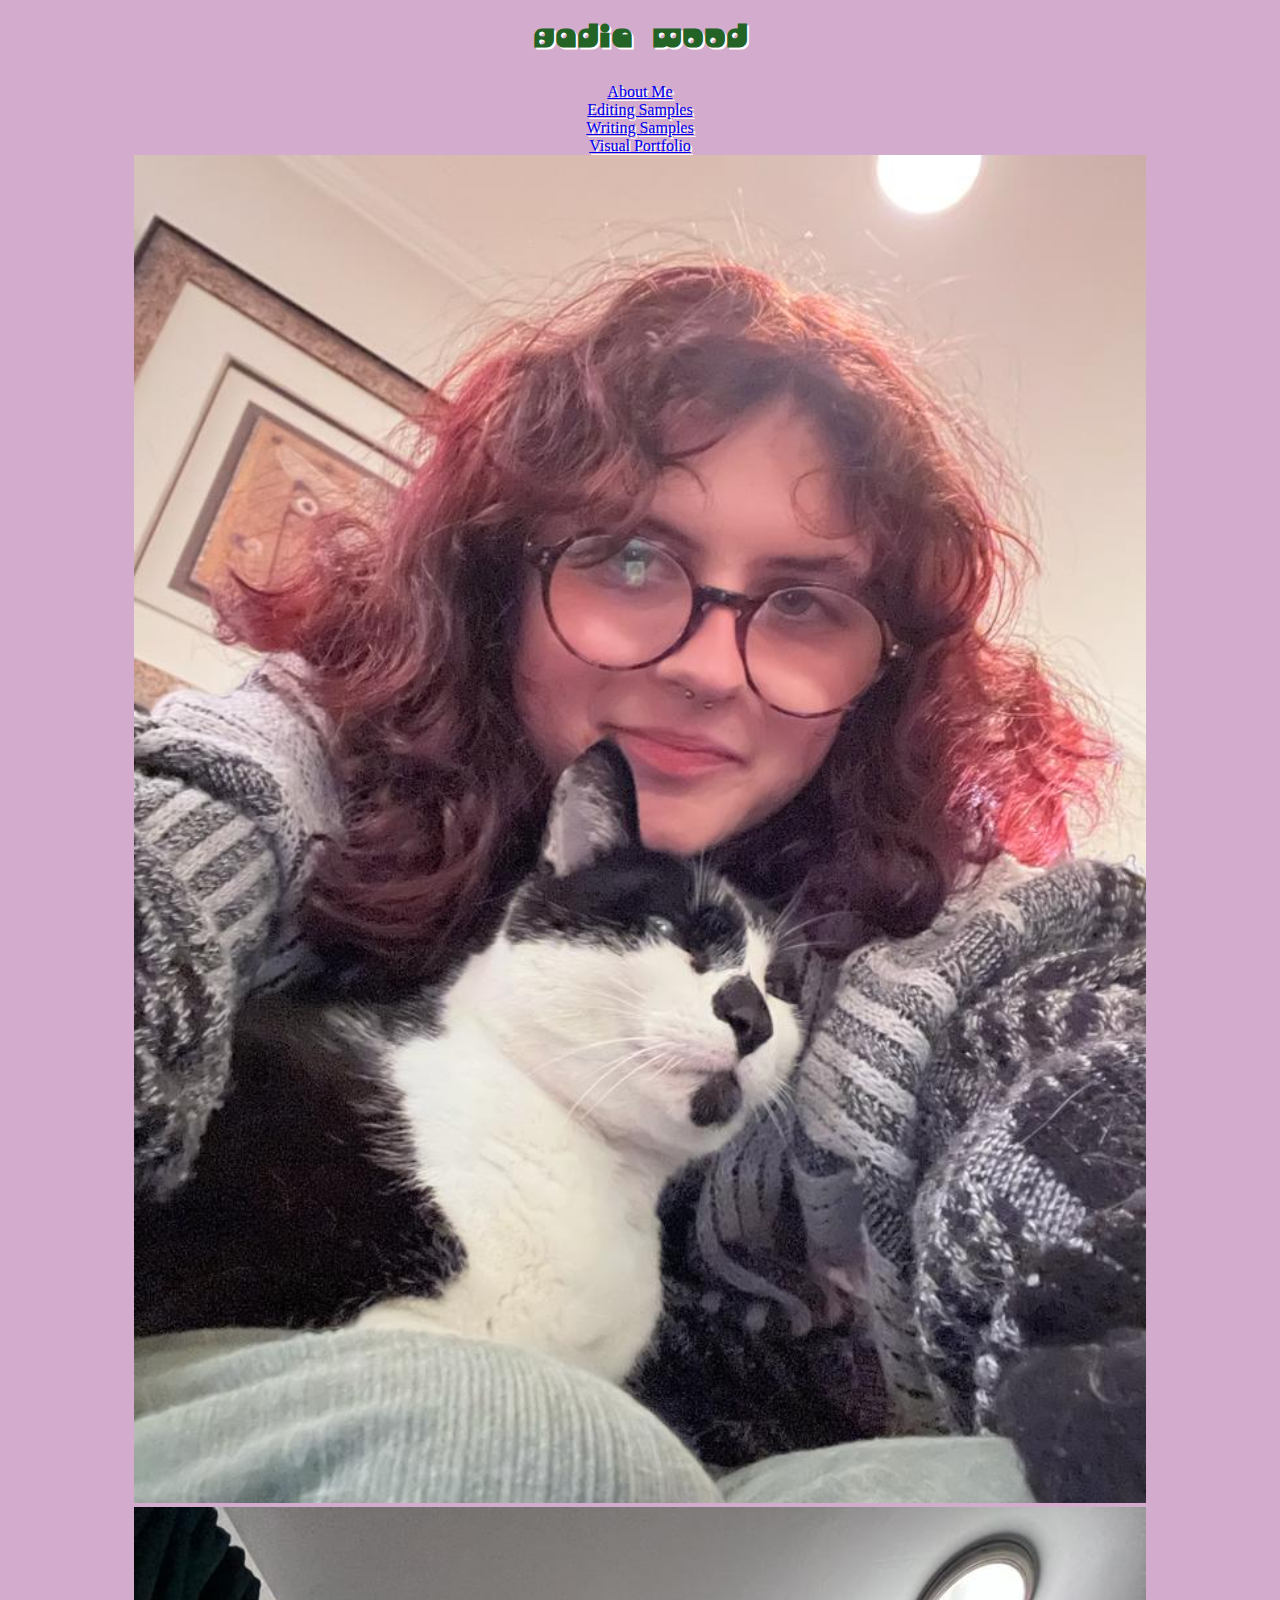
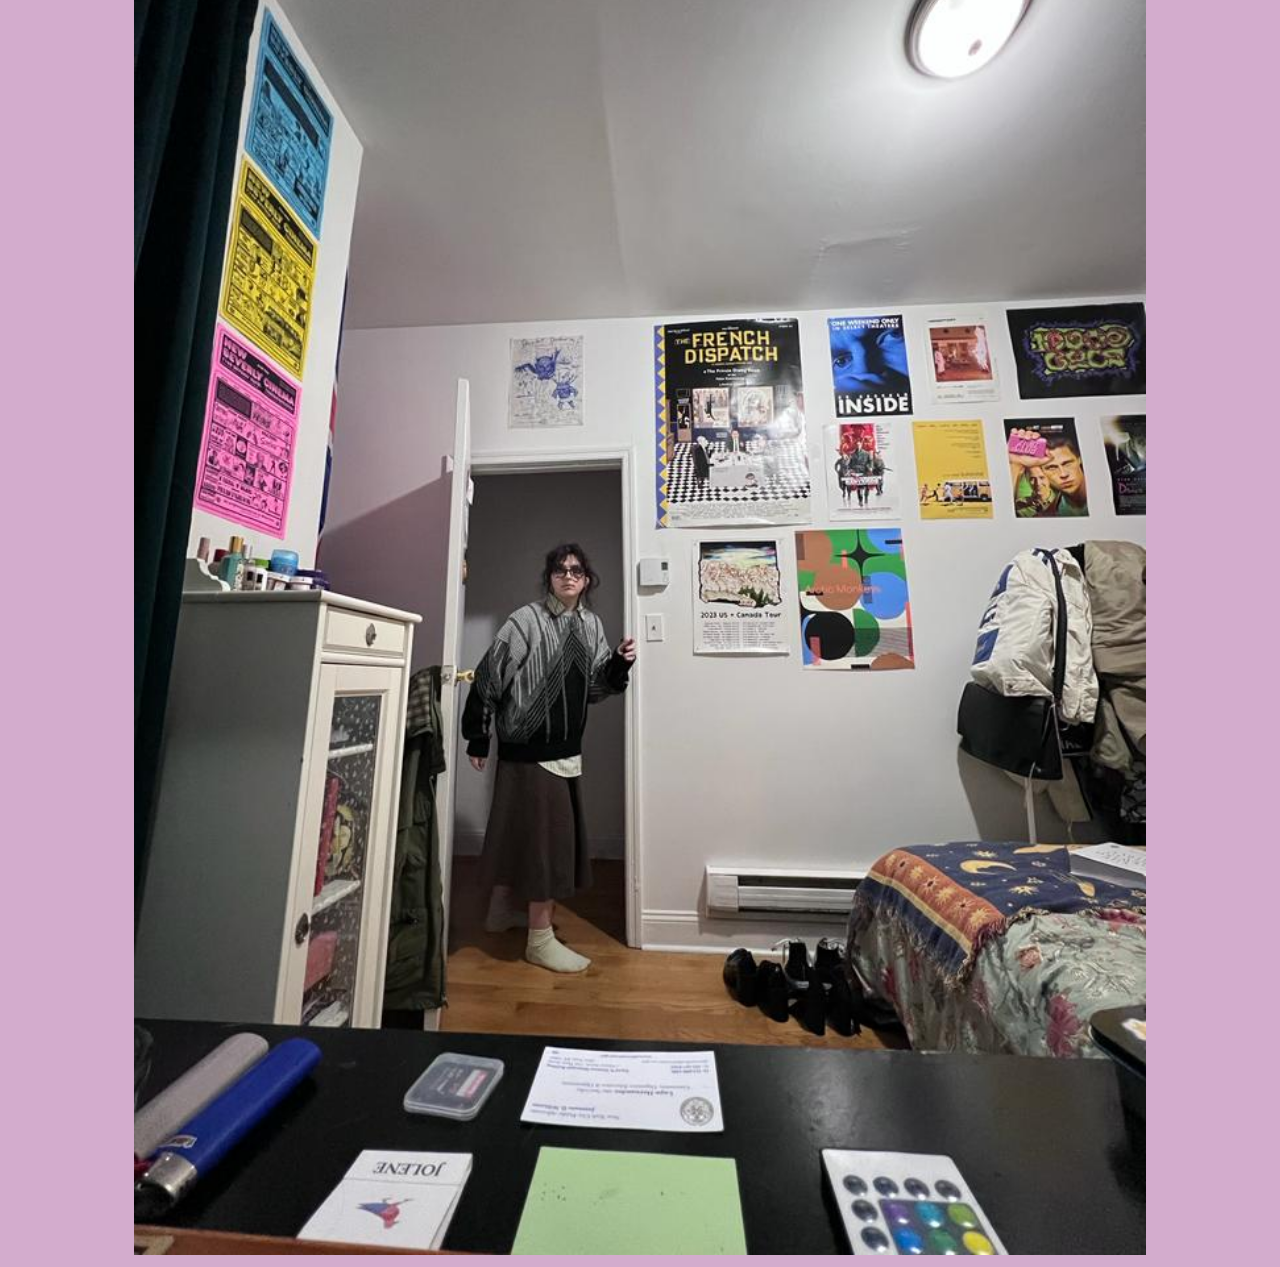
<file: index.html>
<!DOCTYPE html>
<html lang="en">
    <head>
        <meta charset="UTF-8" />
        <title>Sadie Wood</title>
        <meta name="viewport" content="width=device-width,initial-scale=1" />
        <link rel="stylesheet" href="style.css">
    </head>
<body>
        <h1>Sadie Wood</h1>
        <nav>
            <li><a href="about.html">About Me</a></li>
            <li><a href="editing-samples.html">Editing Samples</a></li>
            <li><a href="writing-samples.html">Writing Samples</a></li>
            <li><a href="visual-portfolio.html">Visual Portfolio</a></li>
        </nav>

<div class="body">
    <img src='main-image.jpg'>
    <img src="mystery.jpg"></div>
</div>
</body>
</html>
</file>
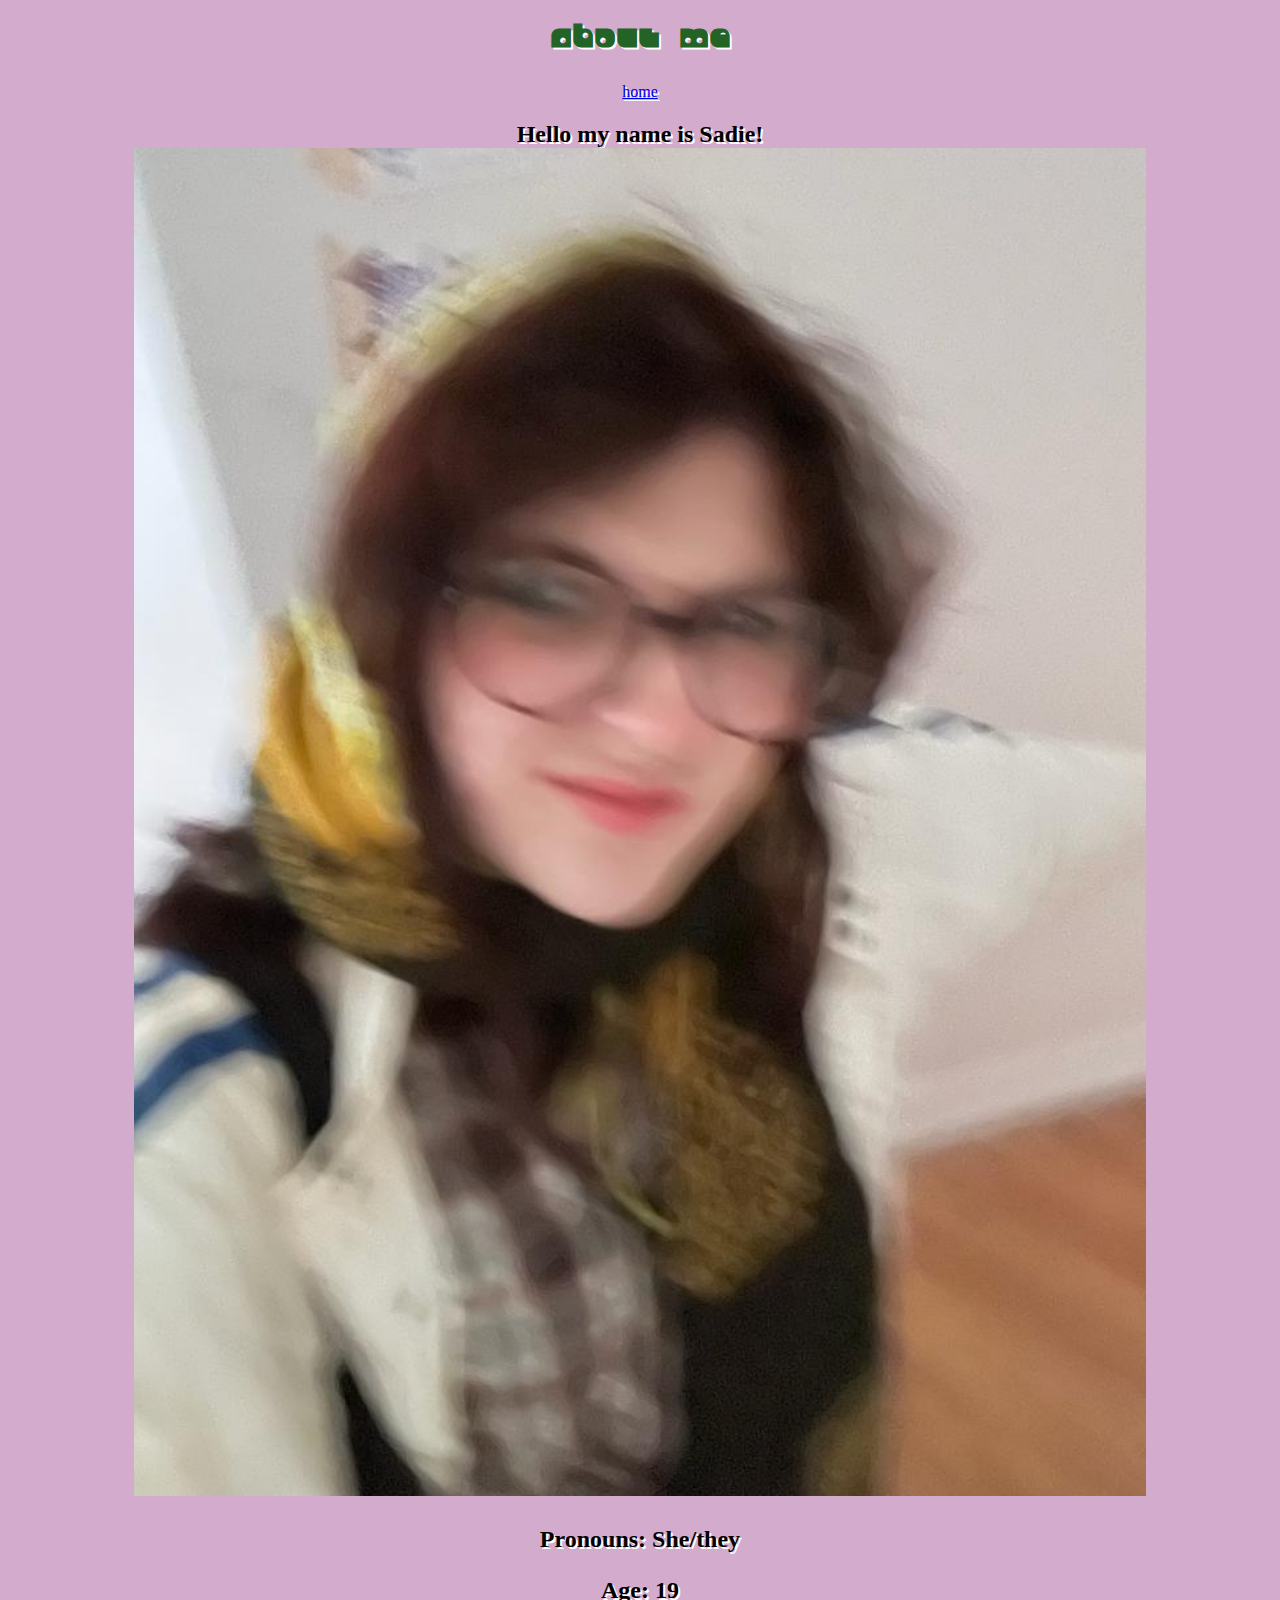
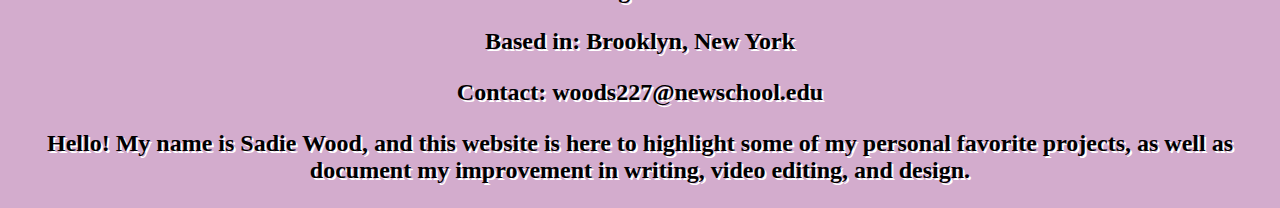
<file: about.html>
<!DOCTYPE html>
<html lang="en">

<head>
    <meta charset="UTF-8" />
    <title>About Me</title>
    <meta name="viewport" content="width=device-width,initial-scale=1" />
    <link href="style.css" rel="stylesheet" />
</head>

<body>
    <h1>About Me</h1>
    <nav>
        <li><a href="index.html">home</a></li>
    </nav>
    <h2>
        <div class="title">
            <b>Hello my name is Sadie!</b>
        </div>
<img src="images/me-in-about.jpg">
        <div classs="info">

            <p>Pronouns: She/they</p>
            <p>Age: 19</p>
            <p>Based in: Brooklyn, New York</p>
            <p>Contact: woods227@newschool.edu</p>
        </div>

        <div class="copy">
            <p>Hello! My name is Sadie Wood, and this website is here to highlight some of my personal favorite
                projects, as well as document my improvement in writing, video editing, and design.</p>
        </div>

    </h2>
</body>

</html>
</file>
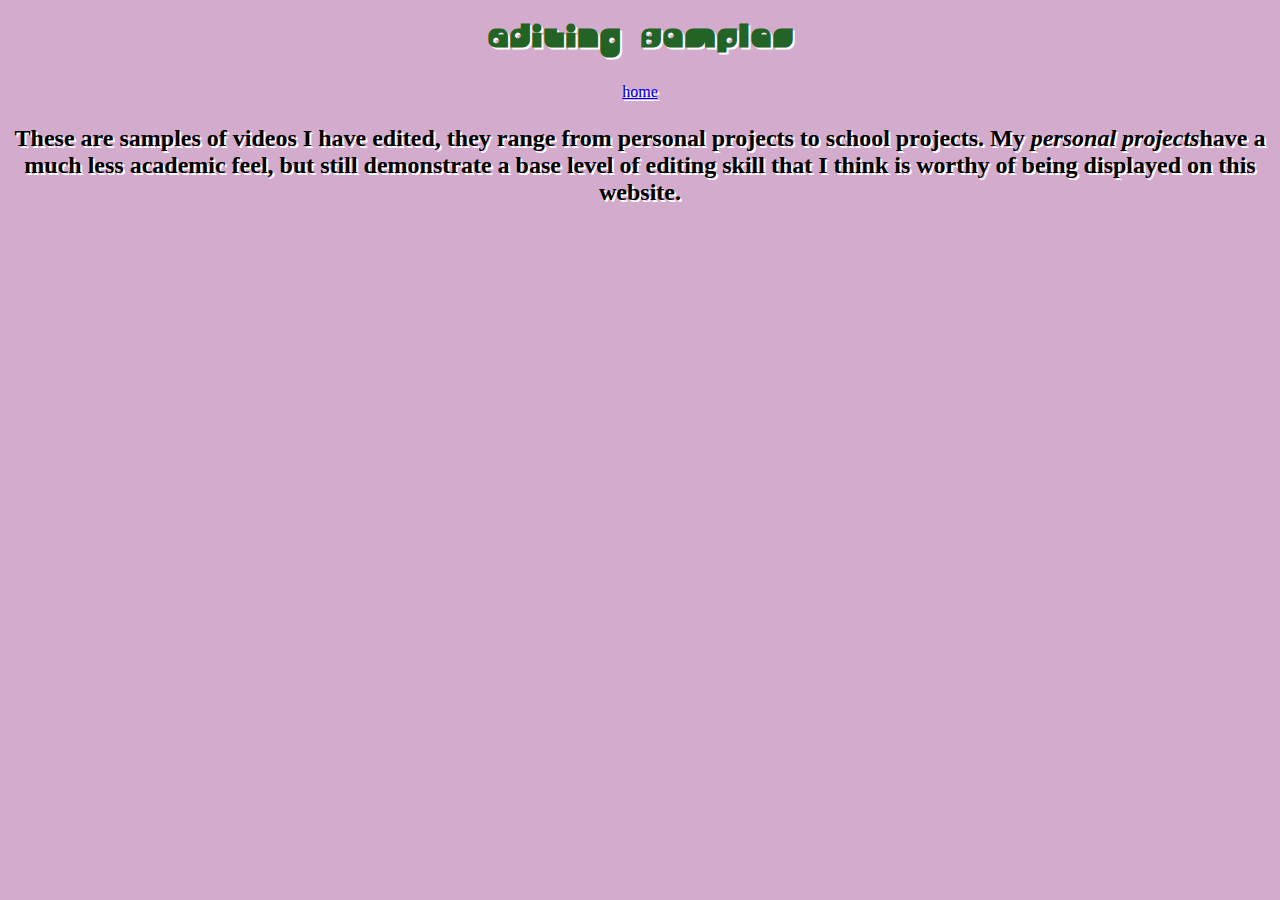
<file: editing-samples.html>
<!DOCTYPE html>
<html lang="en">

<head>
    <meta charset="UTF-8" />
    <title>Editing Samples</title>
    <meta name="viewport" content="width=device-width,initial-scale=1" />
    <link href="style.css" rel="stylesheet" />
</head>

<body>
    <h1>Editing Samples</h1>
    <nav>
        <li><a href=“index.html”>home</a></li>
    </nav>
    <h2>
        <p>These are samples of videos I have edited, they range from personal projects to school projects. My <i>personal
            projects</i>have a much less academic feel, but still demonstrate a base level of editing skill that I think
        is worthy of being displayed on this website.</p>
    </h2>
</body>

</html>
</file>
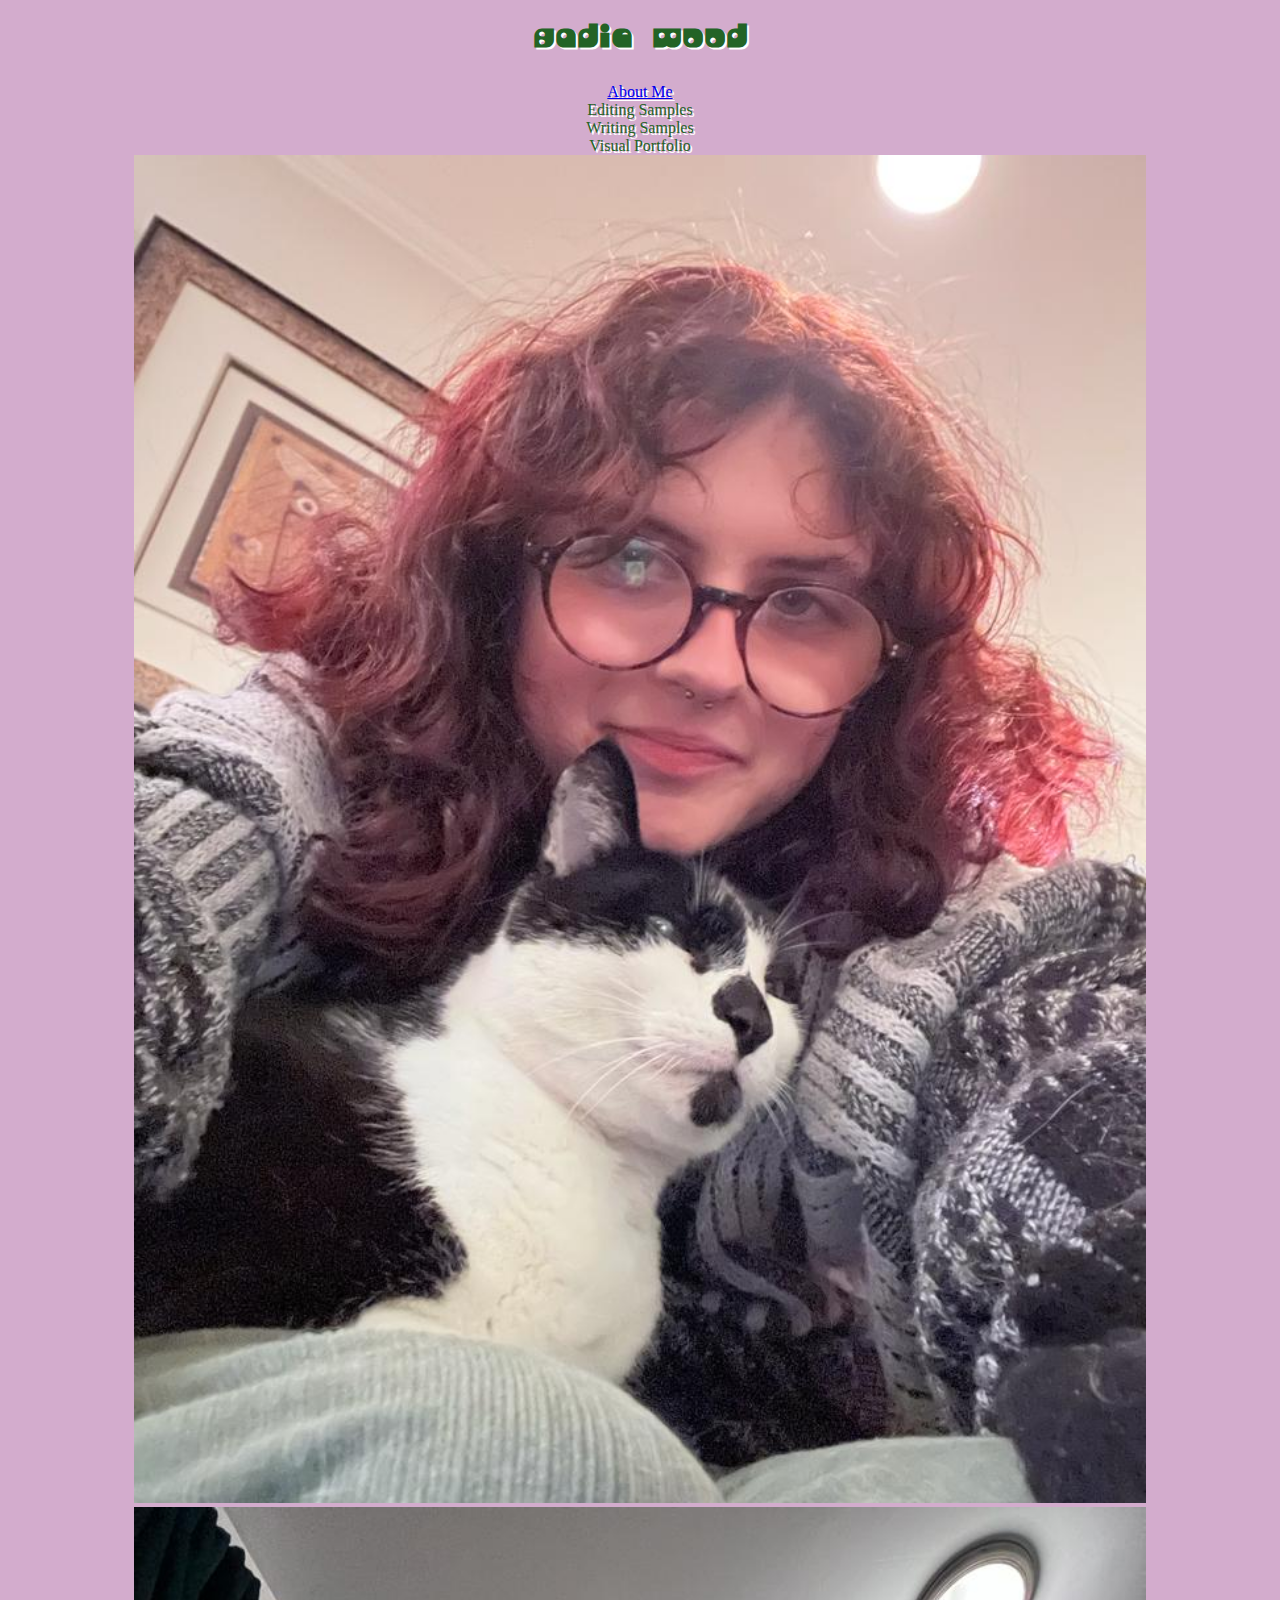
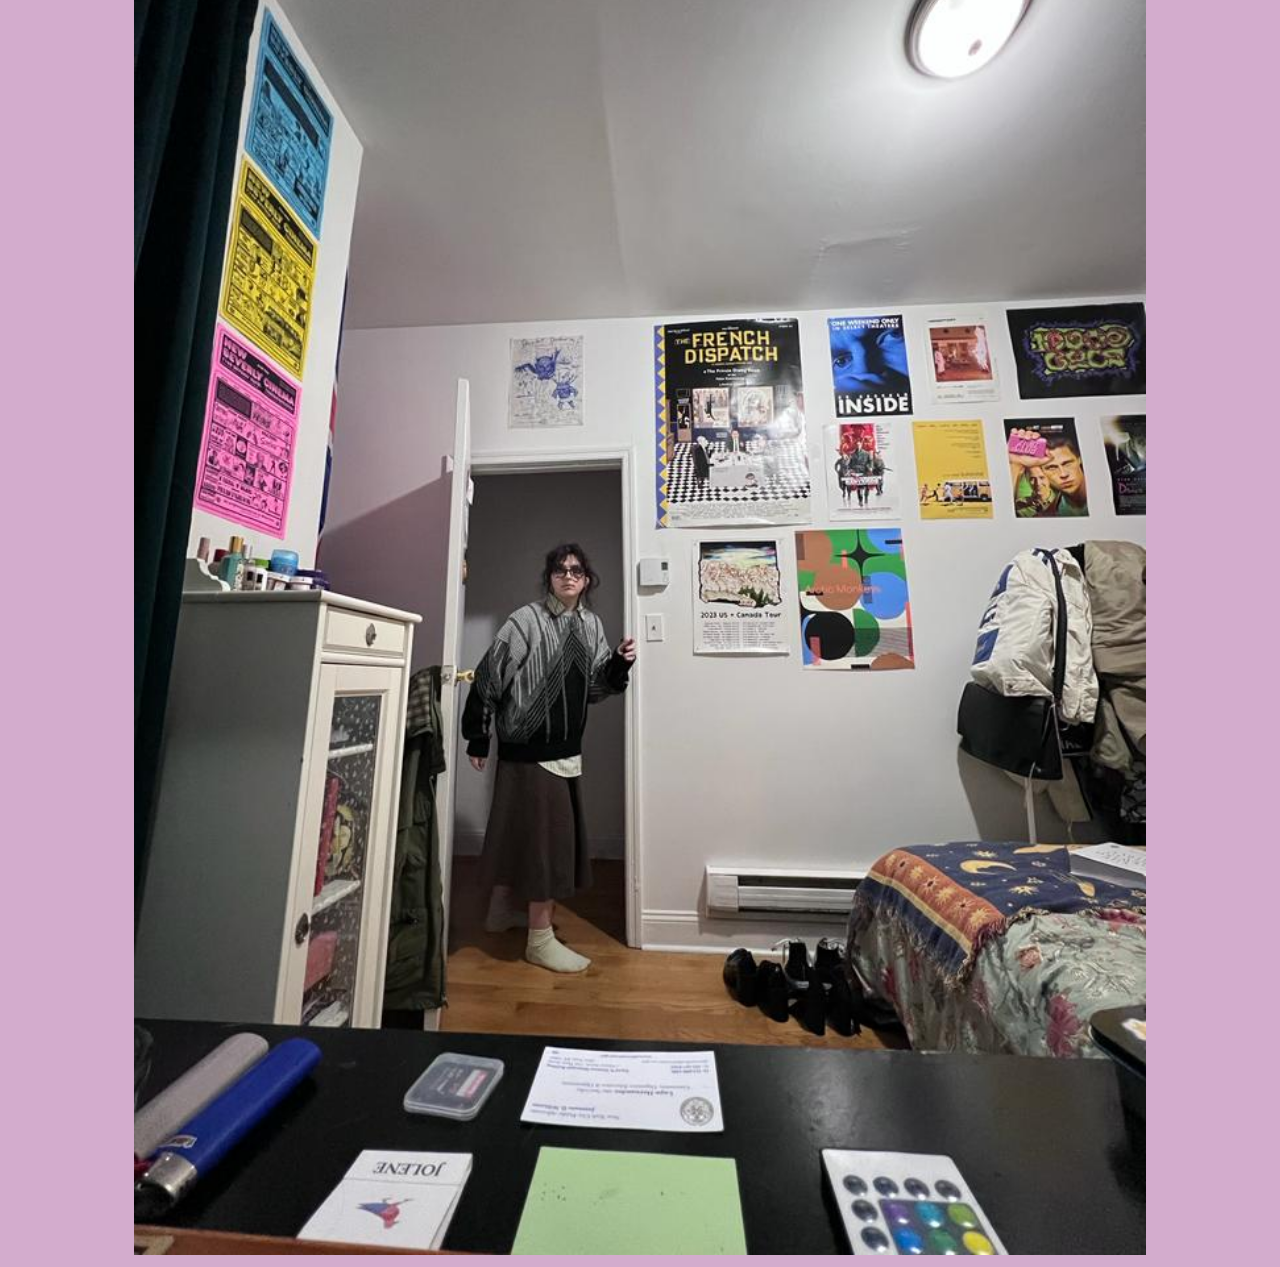
<file: home.html>
<!DOCTYPE html>
<html lang="en">
    <head>
        <meta charset="UTF-8" />
        <title>Sadie Wood</title>
        <meta name="viewport" content="width=device-width,initial-scale=1" />
        <link rel="stylesheet" href="style.css">
    </head>
<body>
        <h1>Sadie Wood</h1>
        <nav>
            <li><a href=“about.html”>About Me</a></li>
            <li>Editing Samples</li>
            <li>Writing Samples</li>
            <li>Visual Portfolio</li>
        </nav>

<div class="body">
    <img src='main-image.jpg'>
    <img src="mystery.jpg"></div>
    </nav>
</div>
</body>
</html>
</file>
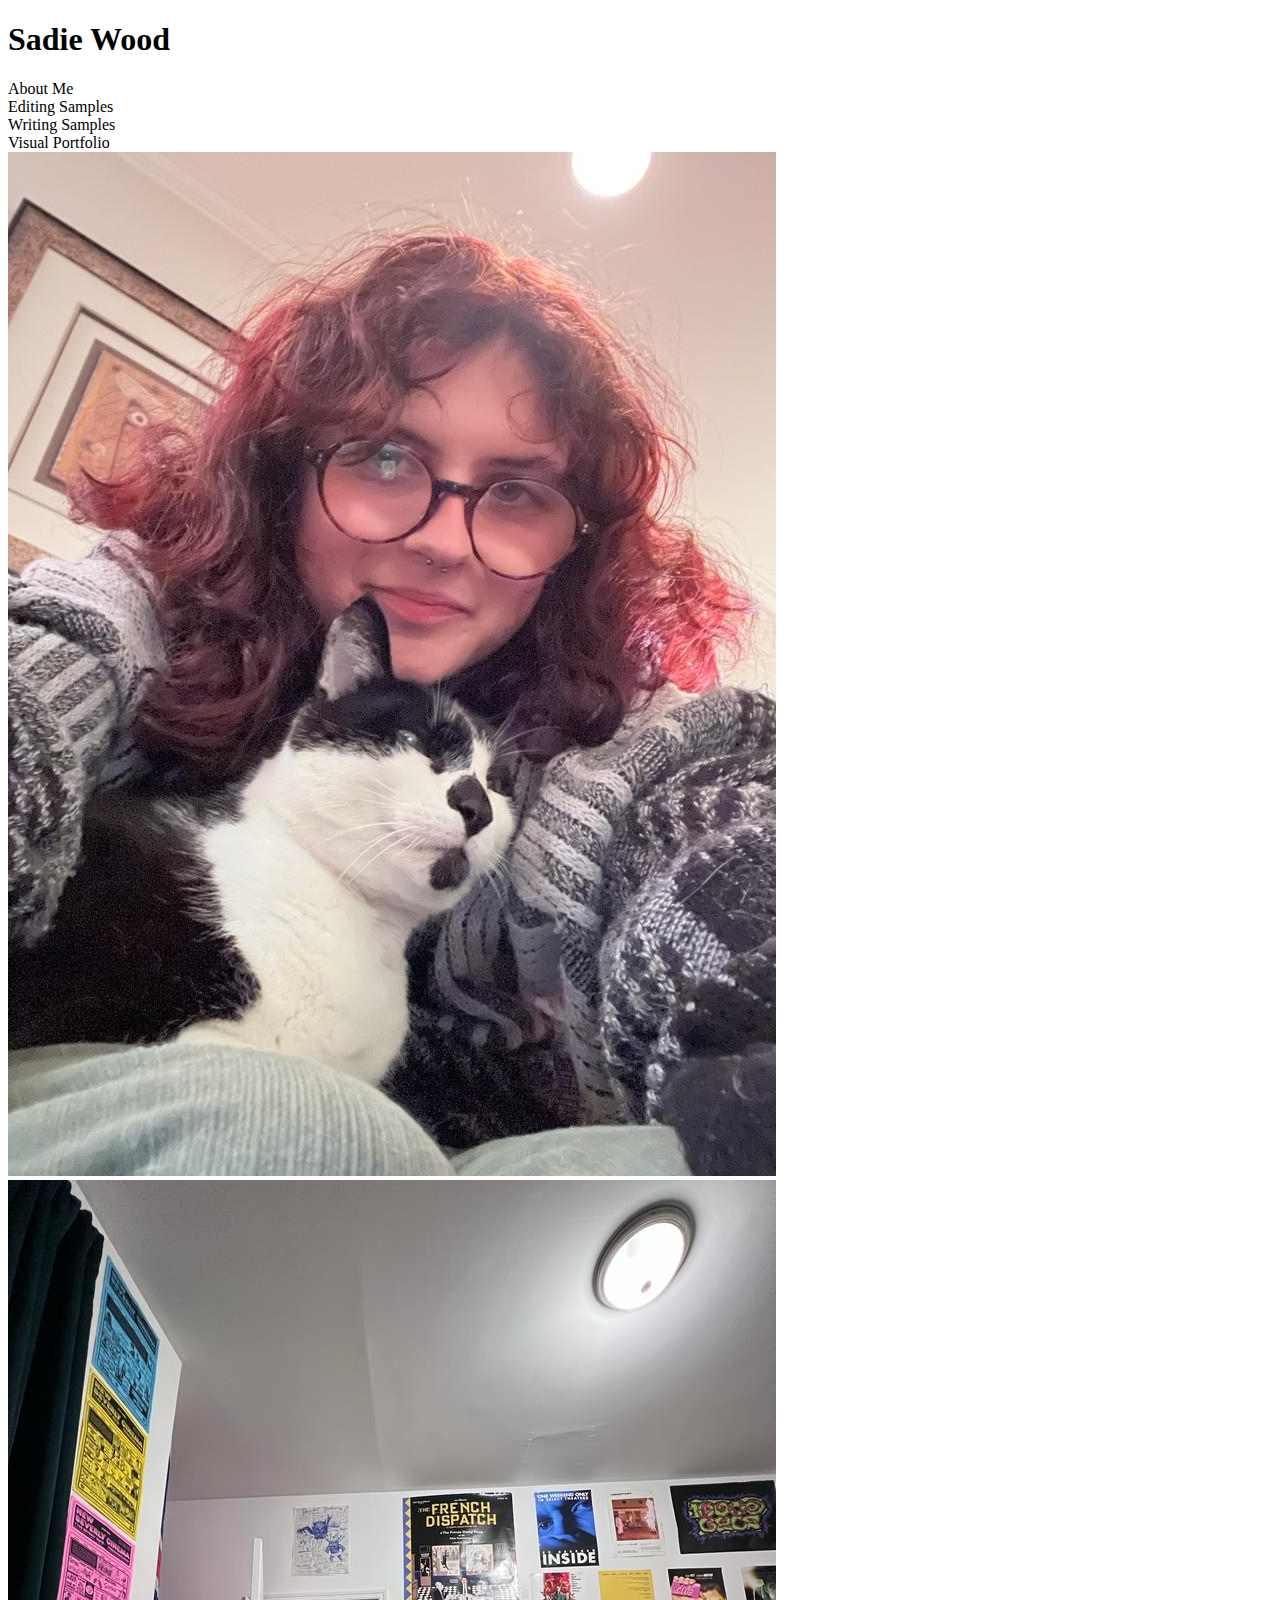
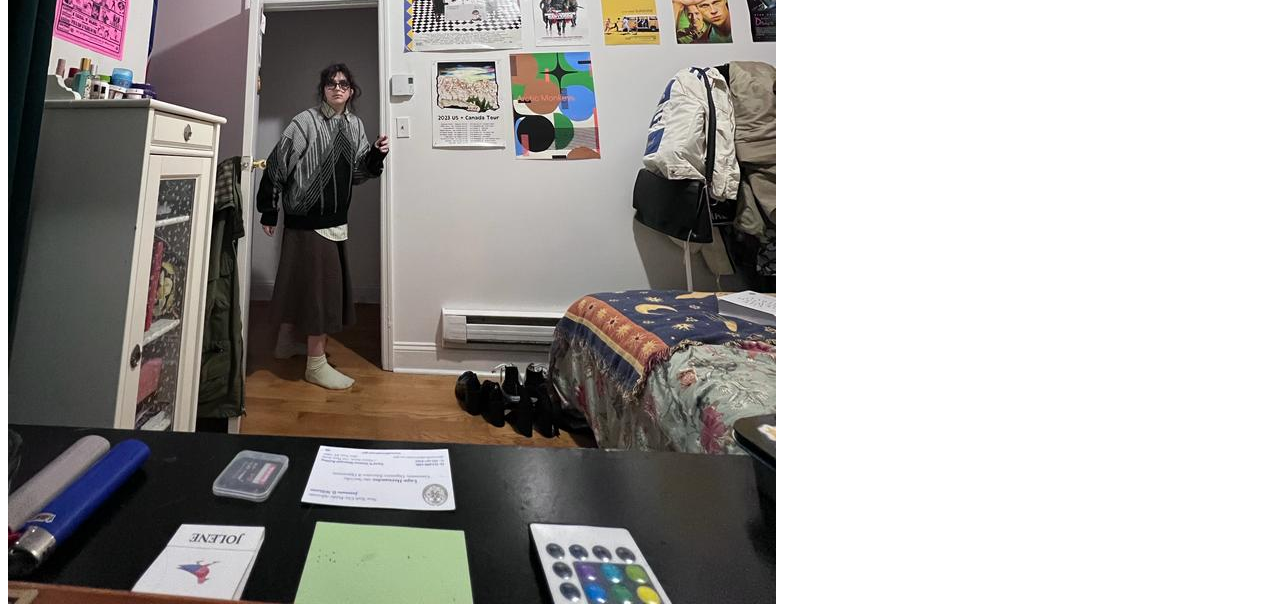
<file: html-scafolding.html>
<!DOCTYPE html>
<html lang="en">
<div>

    <head>
        <meta charset="UTF-8" />
        <title>Sadie Wood</title>
        <meta name="viewport" content="width=device-width,initial-scale=1" />
        <link href="style.css">
    </head>
</div>
<div>

    <head>
        <h1>Sadie Wood</h1>
        <nav>
            <li>About Me</li>
            <li>Editing Samples</li>
            <li>Writing Samples</li>
            <li>Visual Portfolio</li>
        </nav>
    </head>
    
</div>
<div class="masthead">
    <div class="logo-container"></div>
    <img src='main-image.jpg'>
    <img src="mystery.jpg"></div>
    </nav>
</div>
<div>
<body>

</body>
</div>
</html>
</file>
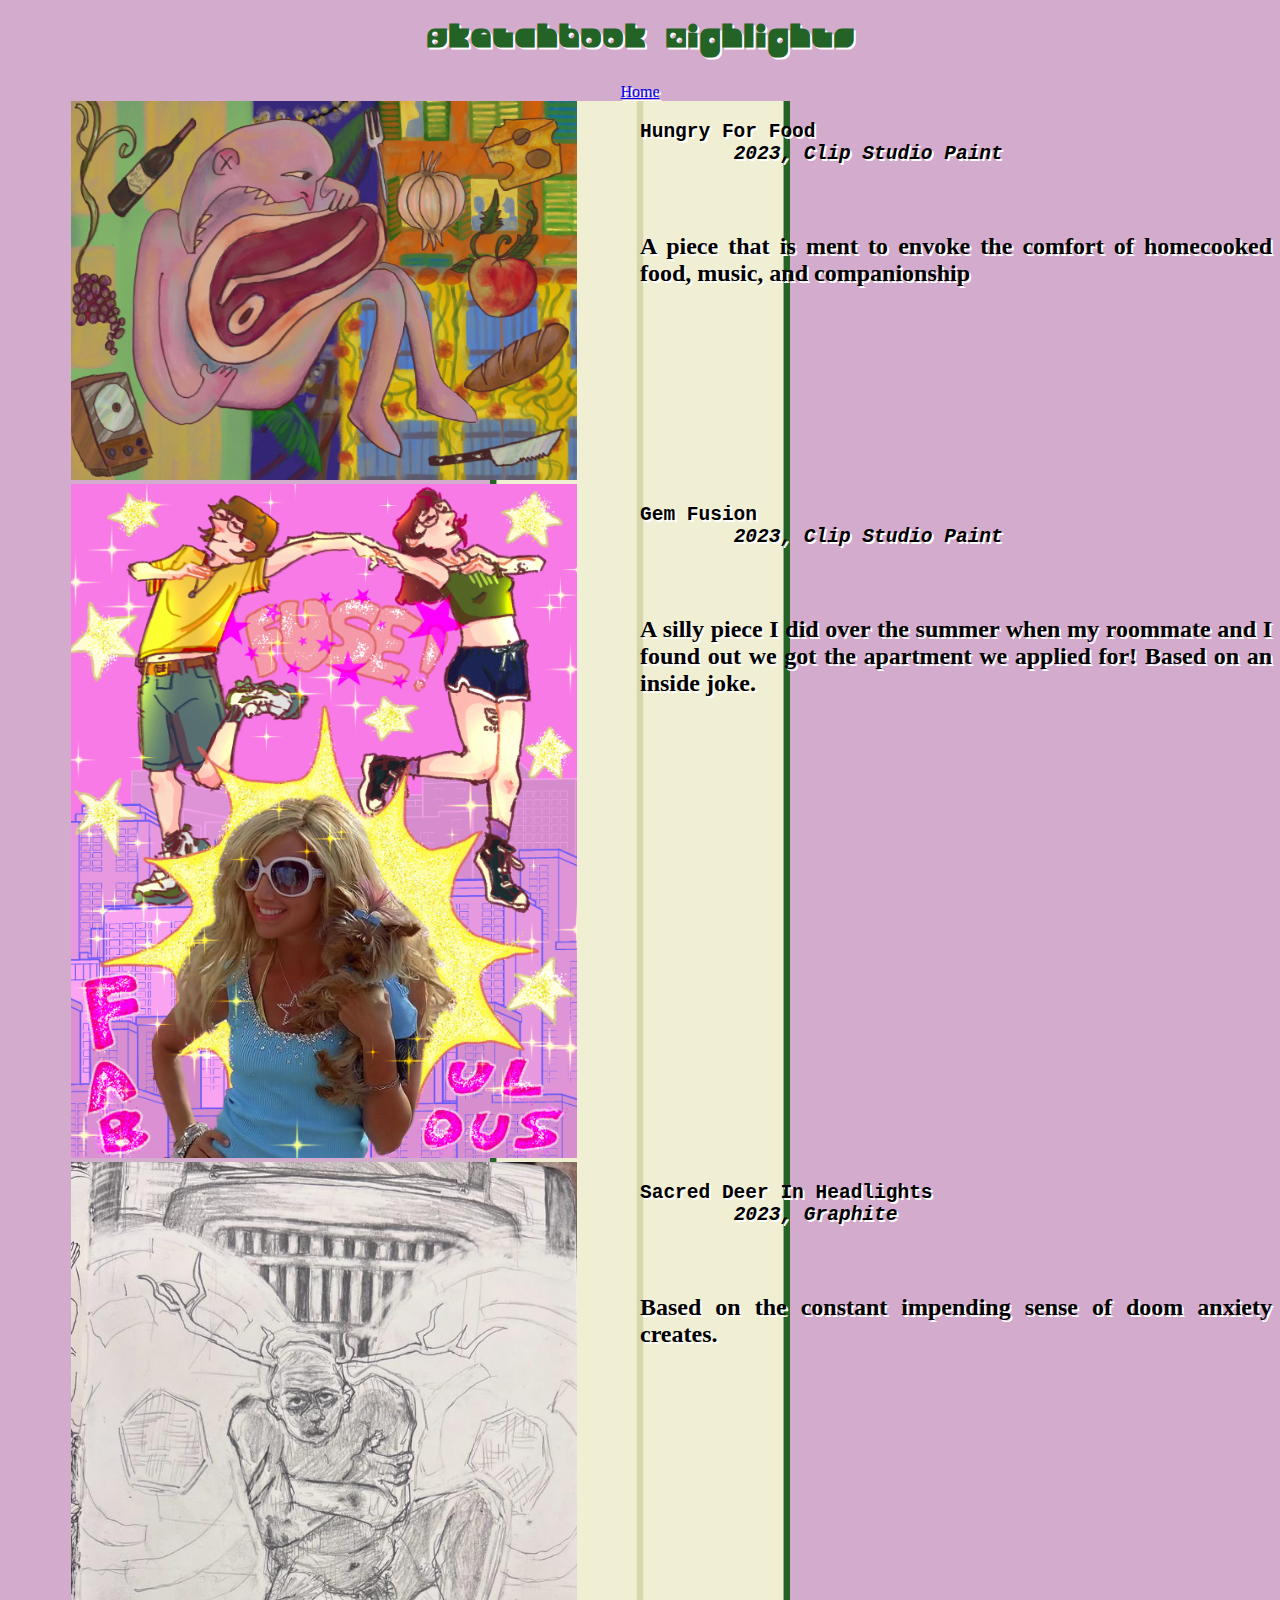
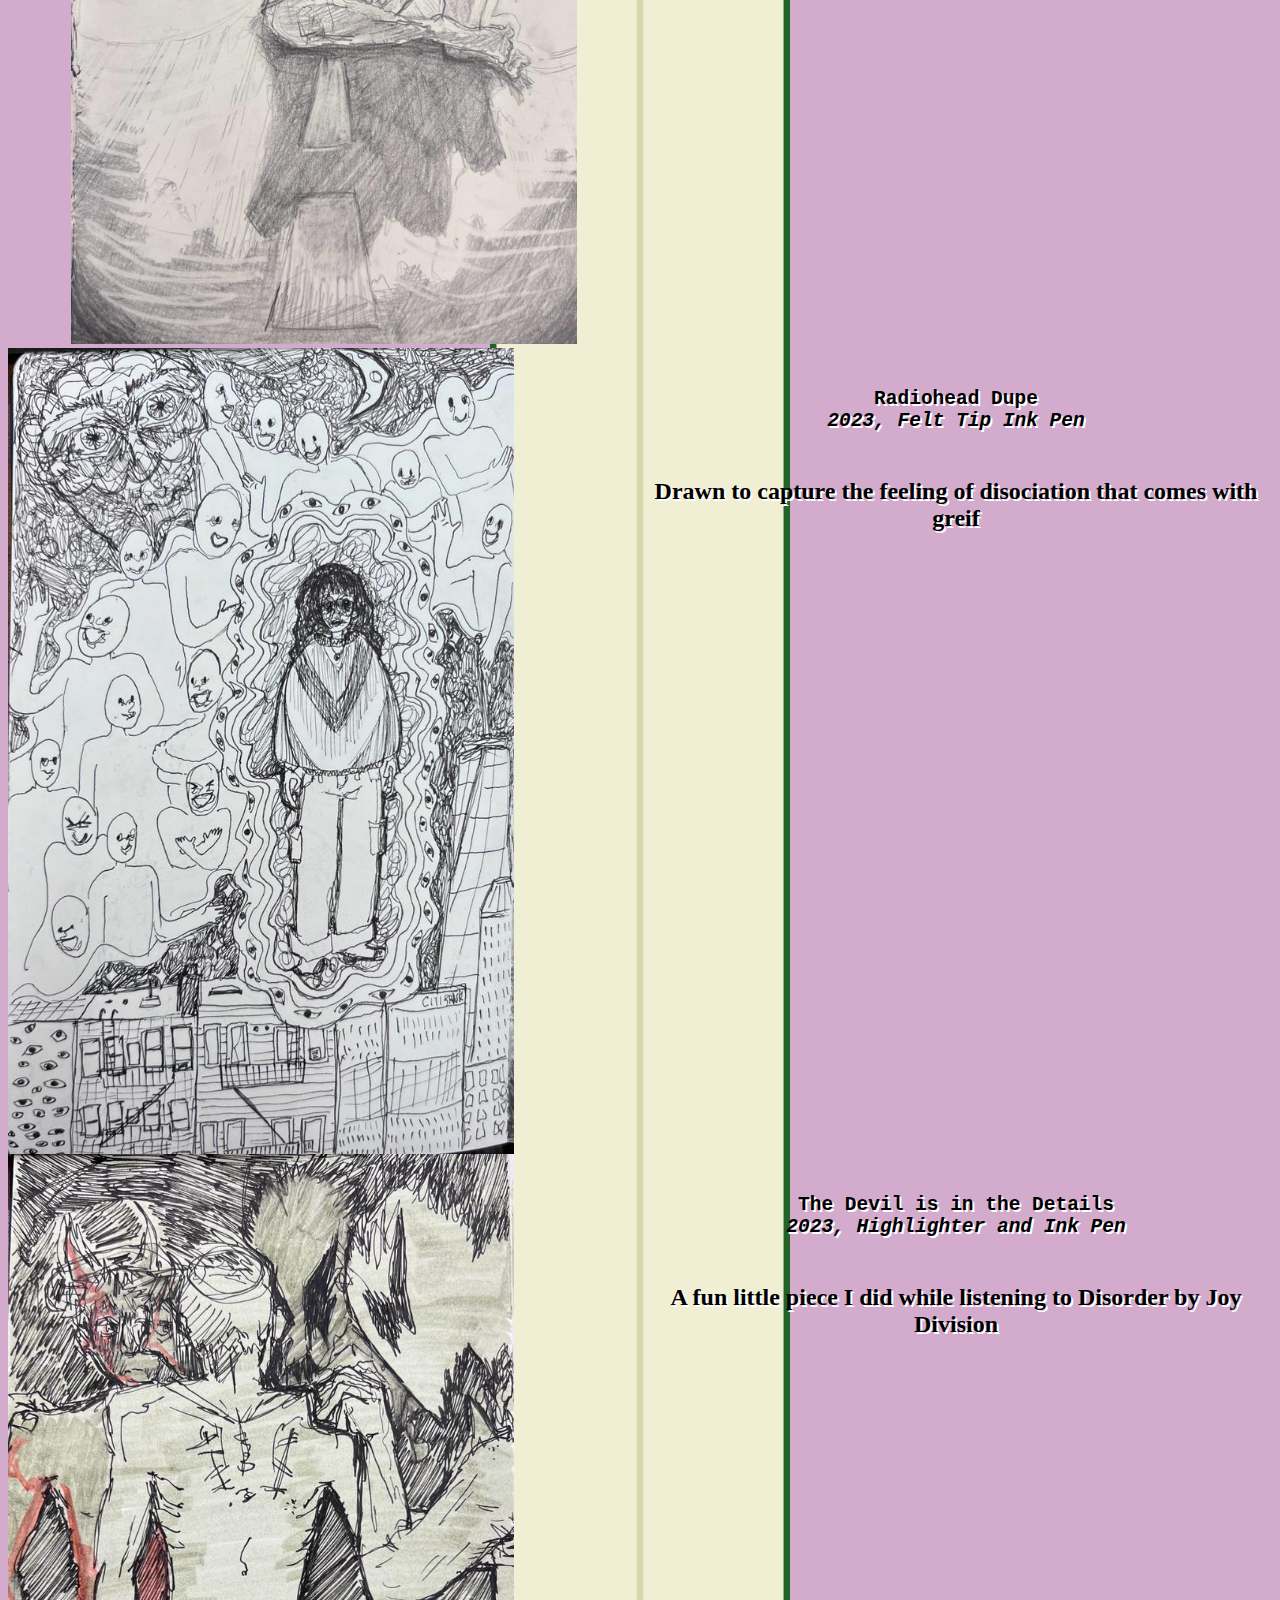
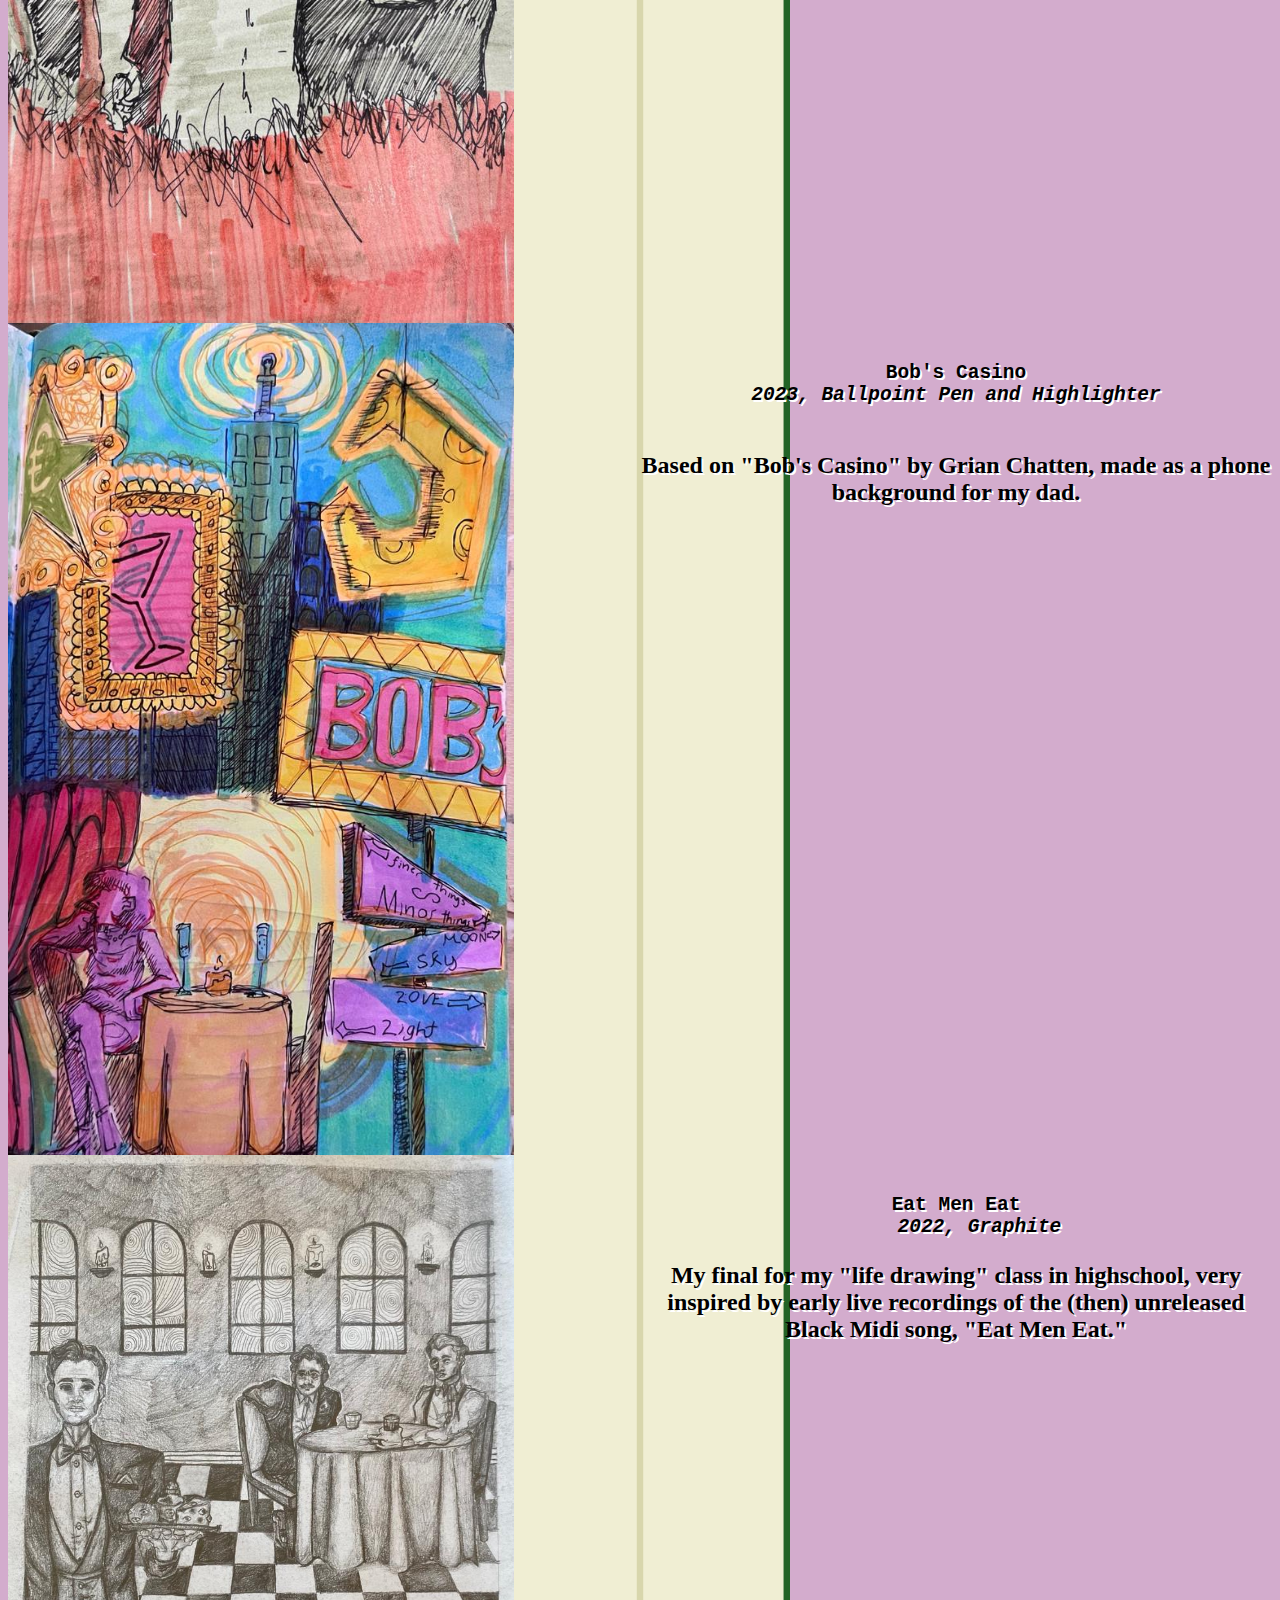
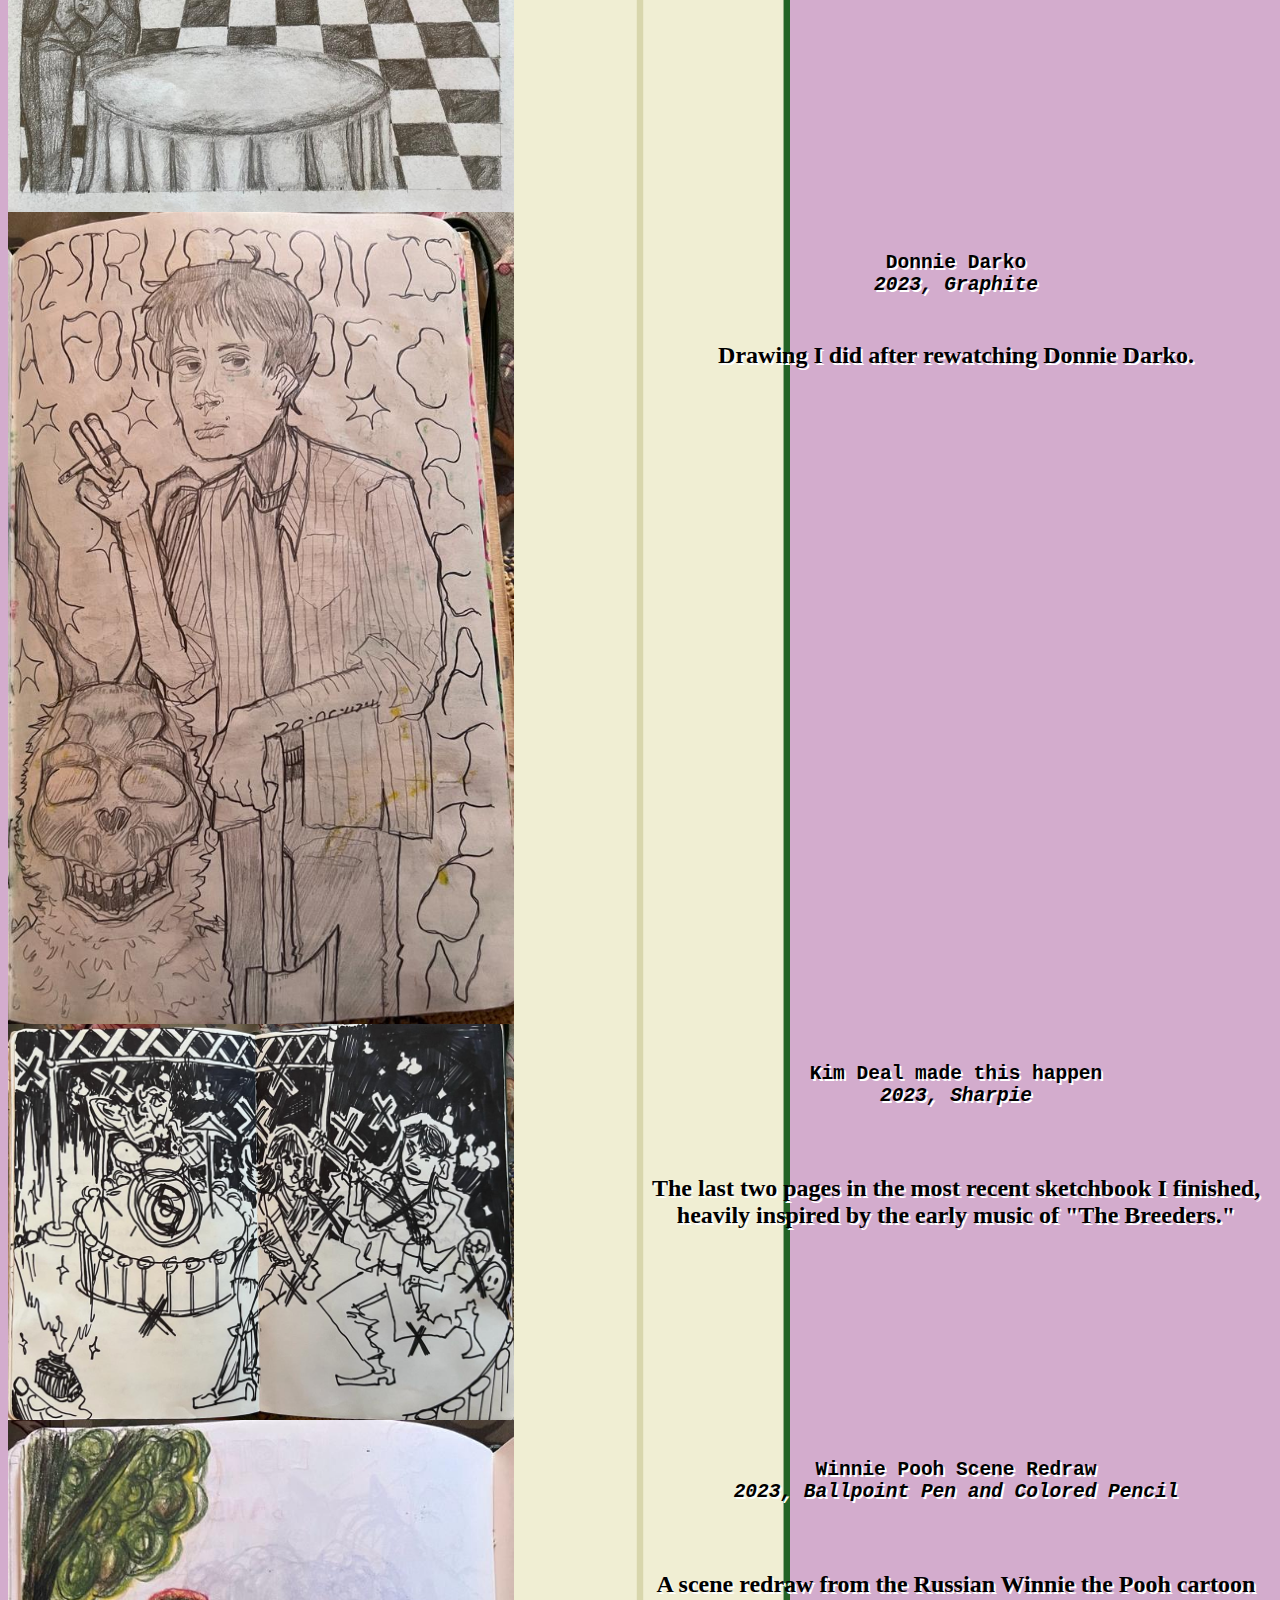
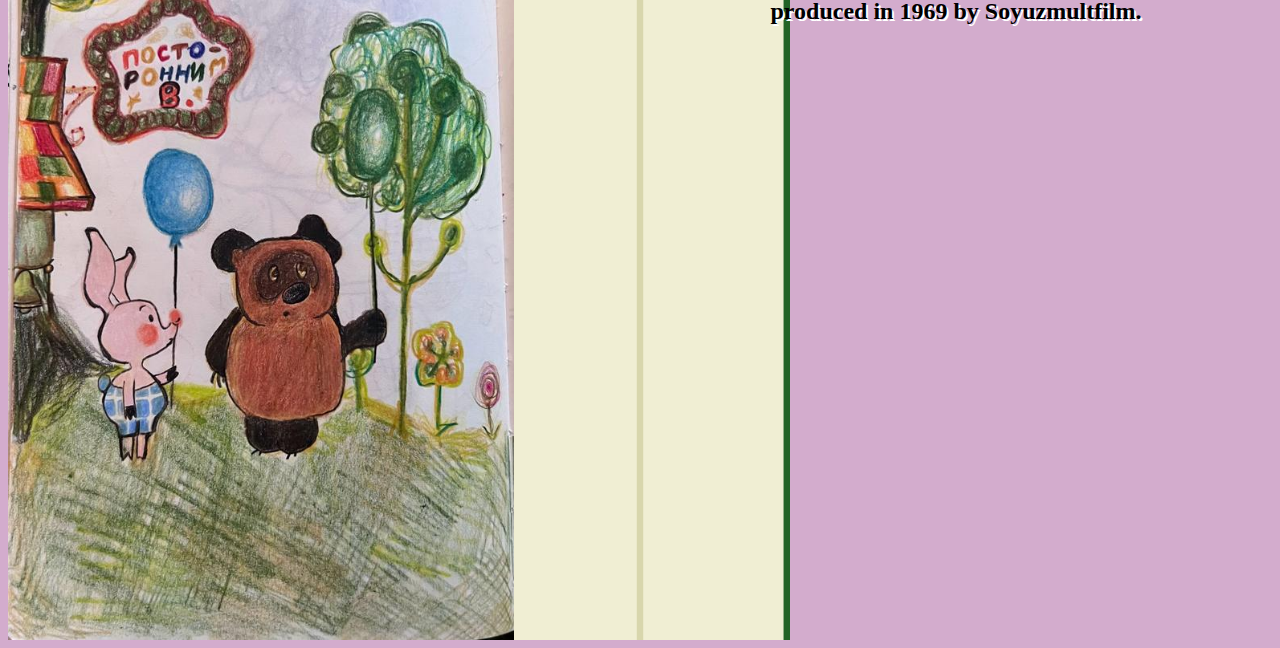
<file: visual-portfolio.html>
<!DOCTYPE html>
<html lang="en">
<div>

    <head>
        <meta charset="UTF-8" />
        <title>Sketchbook Highlights</title>
        <meta name="viewport" content="width=device-width,initial-scale=1" />
        <link href="style.css" rel="stylesheet" />
    </head>
</div>

<body>
    <h1>Sketchbook Highlights</h1>
    <nav>
        <li><a href="index.html">Home</a></li>
    </nav>
</body>

<div class="image-set">
<div class="image">
    <img src="images/hungry-for-food.jpg">
</div>
<div class="text">
    <h2>
        <pre><b>Hungry For Food</b>
        <i>2023, Clip Studio Paint</i>
    
    </pre>
        <p>A piece that is ment to envoke the comfort of homecooked food, music, and companionship</p>
    </h2>
    </div>
</div>

<div class="image-set">
    <div class="image">
    <img src="images/gem-fusion.png">
</div>
<div class="text">
    <h2>
        <pre><b>Gem Fusion</b>
        <i>2023, Clip Studio Paint</i>
    
    </pre>
        <p>A silly piece I did over the summer when my roommate and I found out we got the apartment we applied for!
            Based on an inside joke.</p>
    </h2>
</div>
</div>

<div class="image-set">
    <div class="image">
    <img src="images/me-when-joy-division.jpg">
</div>
<div class="text">
    <h2>
        <pre><b>Sacred Deer In Headlights</b>
        <i>2023, Graphite</i>
    
    </pre>
        <p>Based on the constant impending sense of doom anxiety creates.</p>
    </h2>
</div>
</div>

<div class="image-set">
    <img src="images/radiohead-vibes.jpg">
    <h2>
        <pre><b>Radiohead Dupe</b>
<i>2023, Felt Tip Ink Pen</i>

</pre>
        <p>Drawn to capture the feeling of disociation that comes with greif</p>
    </h2>
</div>

<div class="image-set">
    <img src="images/the-devil.jpg">
    <h2>
        <pre><b>The Devil is in the Details</b>
<i>2023, Highlighter and Ink Pen</i>

</pre>
        <p>A fun little piece I did while listening to Disorder by Joy Division</p>
    </h2>
</div>

<div class="image-set">
    <img src="images/bobs-casino.jpg">
    <h2>
        <pre><b>Bob's Casino</b>
<i>2023, Ballpoint Pen and Highlighter</i>

</pre>
        <p>Based on "Bob's Casino" by Grian Chatten, made as a phone background for my dad.</p>
    </h2>
</div>

<div class="image-set">
    <img src="images/cameron-picton-inspired.jpg">
    <h2>
        <pre><b>Eat Men Eat</b>
    <i>2022, Graphite</i>
</pre>
        <p>My final for my "life drawing" class in highschool, very inspired by early live recordings of the (then)
            unreleased Black Midi song, "Eat Men Eat."</p>
    </h2>
</div>

<div class="image-set">
    <img src="images/donnie-darko.jpg">
    <h2>
        <pre><b>Donnie Darko</b>
<i>2023, Graphite</i>

</pre>
        <p>Drawing I did after rewatching Donnie Darko.</p>
    </h2>
</div>

<div class="image-set">
    <img src="images/kim-deal-inspired.jpg">
    <h2>
        <pre><b>Kim Deal made this happen</b>
<i>2023, Sharpie</i>

    </pre>
        <p>The last two pages in the most recent sketchbook I finished, heavily inspired by the early music of "The
            Breeders."</p>
    </h2>
</div>

<div class="image-set">
    <img src="images/winnie-da-pooh.jpg">
    <h2>
        <pre><b>Winnie Pooh Scene Redraw</b>
<i>2023, Ballpoint Pen and Colored Pencil</i>

    </pre>
        <p>A scene redraw from the Russian Winnie the Pooh cartoon produced in 1969 by Soyuzmultfilm.</p>
    </h2>
</div>
</file>
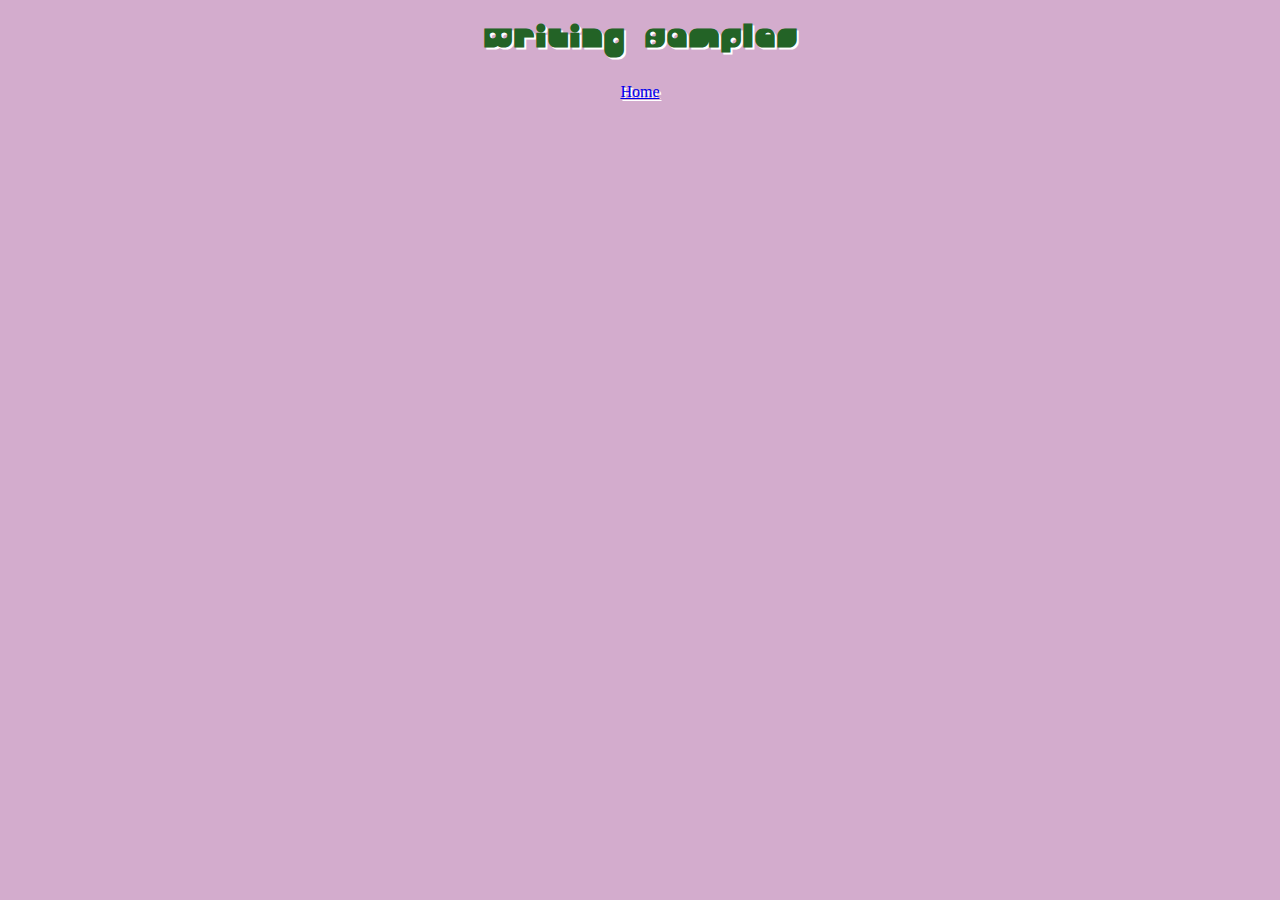
<file: writing-samples.html>
<!DOCTYPE html>
<html lang="en">

<head>
    <meta charset="UTF-8" />
    <title>Writing Samples</title>
    <meta name="viewport" content="width=device-width,initial-scale=1" />
    <link href="style.css" rel="stylesheet" />
</head>
<body>
    <h1>Writing Samples</h1>
    <nav>
        <li><a href="index.html">Home</a></li>
    </nav>
    <nav>
</body>
</file>
<file: style.css>
@font-face {
    font-family: 'freestyle-font';
    src: url('fonts/freestyle-regular.woff2') format('woff2');
  }
body {
    background-color: #D3ACCD;
    color: #236326;
    text-align: center;
    text-shadow: 2px 2px white;
}
h1 {
  font-family: 'freestyle-font', fantasy;
  letter-spacing: 2px;
}
h2 {
    color:black
}
.image-set{
  display:grid;
  background-image: url(sketchbackground.png);
  background-position: center;
  background-size: 300px;
  background-repeat: repeat-y;
  grid-template-columns: 1fr 1fr;
  grid-template-rows: 1fr;
  grid-template-areas: 
  "image text"
}
.text{
  grid-area:"text";
  text-align: justify;
}
.image{
  grid-area:"image"
}
img {
  width: 80%;
  height: auto;
}
</file>
